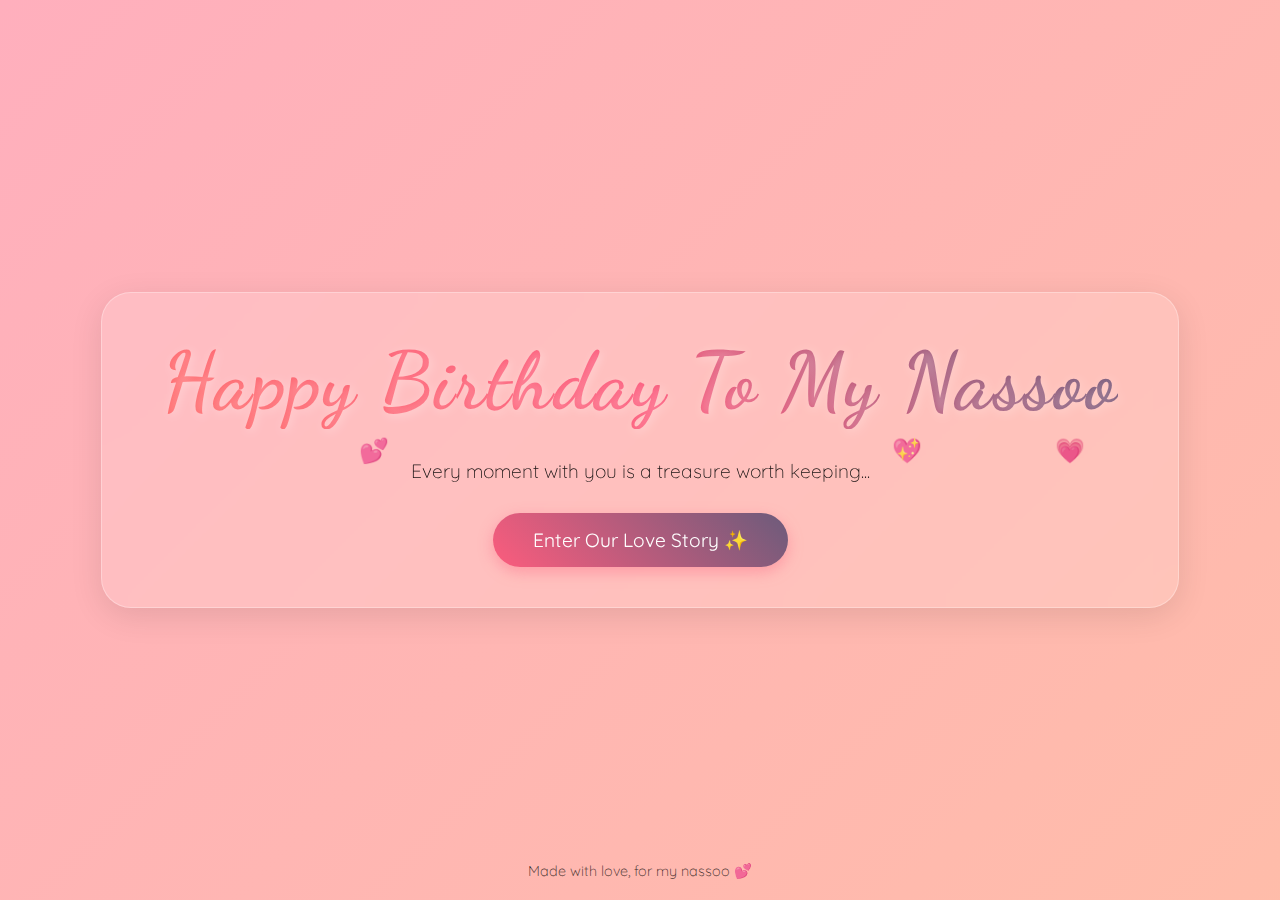
<file: index.html>
<!DOCTYPE html>
<html lang="en">
<link rel="icon" type="ass/png" href="/assets/favicon.png"/>
<link rel="icon" type="image/png" href="assets/favicon.png"/>
<head>
    <meta charset="UTF-8">
    <meta name="viewport" content="width=device-width, initial-scale=1.0">
    <title>Our Love Gallery</title>
    <style>
        @import url('https://fonts.googleapis.com/css2?family=Dancing+Script:wght@700&family=Quicksand:wght@300;400;500&display=swap');

        * {
            margin: 0;
            padding: 0;
            box-sizing: border-box;
        }

        body {
            min-height: 100vh;
            display: flex;
            justify-content: center;
            align-items: center;
            background: linear-gradient(135deg, #ffafbd, #ffc3a0, #ffdde1);
            background-size: 300% 300%;
            animation: gradient 15s ease infinite;
            font-family: 'Quicksand', sans-serif;
            overflow: hidden;
            position: relative;
            transition: background 0.5s ease;
        }

        .glass-container {
            background: rgba(255, 255, 255, 0.15);
            backdrop-filter: blur(10px);
            border-radius: 30px;
            padding: 40px 60px;
            border: 1px solid rgba(255, 255, 255, 0.3);
            box-shadow: 0 8px 32px rgba(0, 0, 0, 0.1);
            text-align: center;
            animation: float 6s ease-in-out infinite;
        }

        h1 {
            font-family: 'Dancing Script', cursive;
            font-size: 5em;
            background: linear-gradient(45deg, #ff6b6b, #fc5c7d, #6c5b7b);
            -webkit-background-clip: text;
            background-clip: text;
            color: transparent;
            text-shadow: 2px 2px 10px rgba(255, 255, 255, 0.3);
            margin-bottom: 30px;
            letter-spacing: 2px;
        }

        .btn-container {
            display: flex;
            gap: 20px;
            justify-content: center;
        }

        .btn {
            font-family: 'Quicksand', sans-serif;
            padding: 15px 40px;
            font-size: 1.2em;
            background: linear-gradient(45deg, #fc5c7d, #6c5b7b);
            color: white;
            border: none;
            border-radius: 50px;
            cursor: pointer;
            transition: all 0.5s ease;
            box-shadow: 0 5px 15px rgba(252, 92, 125, 0.4);
            position: relative;
            overflow: hidden;
        }

        .color-btn {
            background: linear-gradient(45deg, #ff6b6b, #fc5c7d);
        }

        .btn:hover {
            transform: translateY(-3px);
            box-shadow: 0 8px 20px rgba(252, 92, 125, 0.6);
        }

        .btn::before {
            content: '';
            position: absolute;
            top: 0;
            left: -100%;
            width: 100%;
            height: 100%;
            background: linear-gradient(
                120deg,
                transparent,
                rgba(255, 255, 255, 0.3),
                transparent
            );
            transition: 0.5s;
        }

        .btn:hover::before {
            left: 100%;
        }

        .heart {
            position: absolute;
            font-size: 1.5rem;
            pointer-events: none;
            animation: floatHeart linear forwards;
            opacity: 0.8;
        }

        @keyframes gradient {
            0% { background-position: 0% 50%; }
            50% { background-position: 100% 50%; }
            100% { background-position: 0% 50%; }
        }

        @keyframes float {
            0% { transform: translateY(0px); }
            50% { transform: translateY(-20px); }
            100% { transform: translateY(0px); }
        }

        @keyframes floatHeart {
            0% {
                transform: translateY(100vh) translateX(0) rotate(0deg);
                opacity: 0;
            }
            20% {
                opacity: 0.6;
            }
            100% {
                transform: translateY(-100vh) translateX(100px) rotate(360deg);
                opacity: 0;
            }
        }

        .subtitle {
            color: black;
            font-size: 1.2em;
            margin-bottom: 30px;
            font-weight: 300;
            opacity: 0.9;
        }

        .love-msg {
            position: absolute;
            bottom: 20px;
            font-size: 0.9em;
            color: black;
            opacity: 0.8;
            font-weight: 300;
        }

        .page-transition {
            position: fixed;
            top: 0;
            left: 0;
            width: 100%;
            height: 100%;
            background: white;
            opacity: 0;
            pointer-events: none;
            transition: opacity 1s ease;
            z-index: 1000;
        }
    </style>
</head>
<body>
    <div class="page-transition"></div>
    <div class="glass-container">
        <h1>Happy Birthday To My Nassoo </h1>
        <p class="subtitle">Every moment with you is a treasure worth keeping...</p>
        <div class="btn-container">
            <button class="btn" id="loveStoryBtn" >Enter Our Love Story ✨</button>
        </div>
    </div>
    <p class="love-msg">Made with love, for my nassoo 💕</p>

    <script>
        const heartEmojis = ['💗', '💖', '💝', '💕', '✨','🎊'];
        const gradients = [
            'linear-gradient(135deg, #ffafbd, #ffc3a0, #ffdde1)',
            'linear-gradient(135deg, #e0c3fc, #8ec5fc, #c2e9fb)',
            'linear-gradient(135deg, #ff9a9e, #fad0c4, #fad0c4)',
            'linear-gradient(135deg, #a18cd1, #fbc2eb, #fad0c4)',
            'linear-gradient(135deg, #ffecd2, #fcb69f, #fad0c4)',
        ];

        let currentGradient = 0;

        function createHeart() {
            const heart = document.createElement('div');
            heart.classList.add('heart');
            heart.style.left = Math.random() * 100 + 'vw';
            heart.style.animationDuration = Math.random() * 5 + 3 + 's';
            heart.innerHTML = heartEmojis[Math.floor(Math.random() * heartEmojis.length)];
            document.body.appendChild(heart);

            heart.addEventListener('animationend', () => {
                heart.remove();
            });
        }

        setInterval(createHeart, 200);

        document.getElementById('loveStoryBtn').addEventListener('click', () => {
            const transition = document.querySelector('.page-transition');
            transition.style.opacity = '1';
            setTimeout(() => {
                window.location.href = 'home.html';
            }, 1000);
        });
    </script>
</body>
</html>
</file>
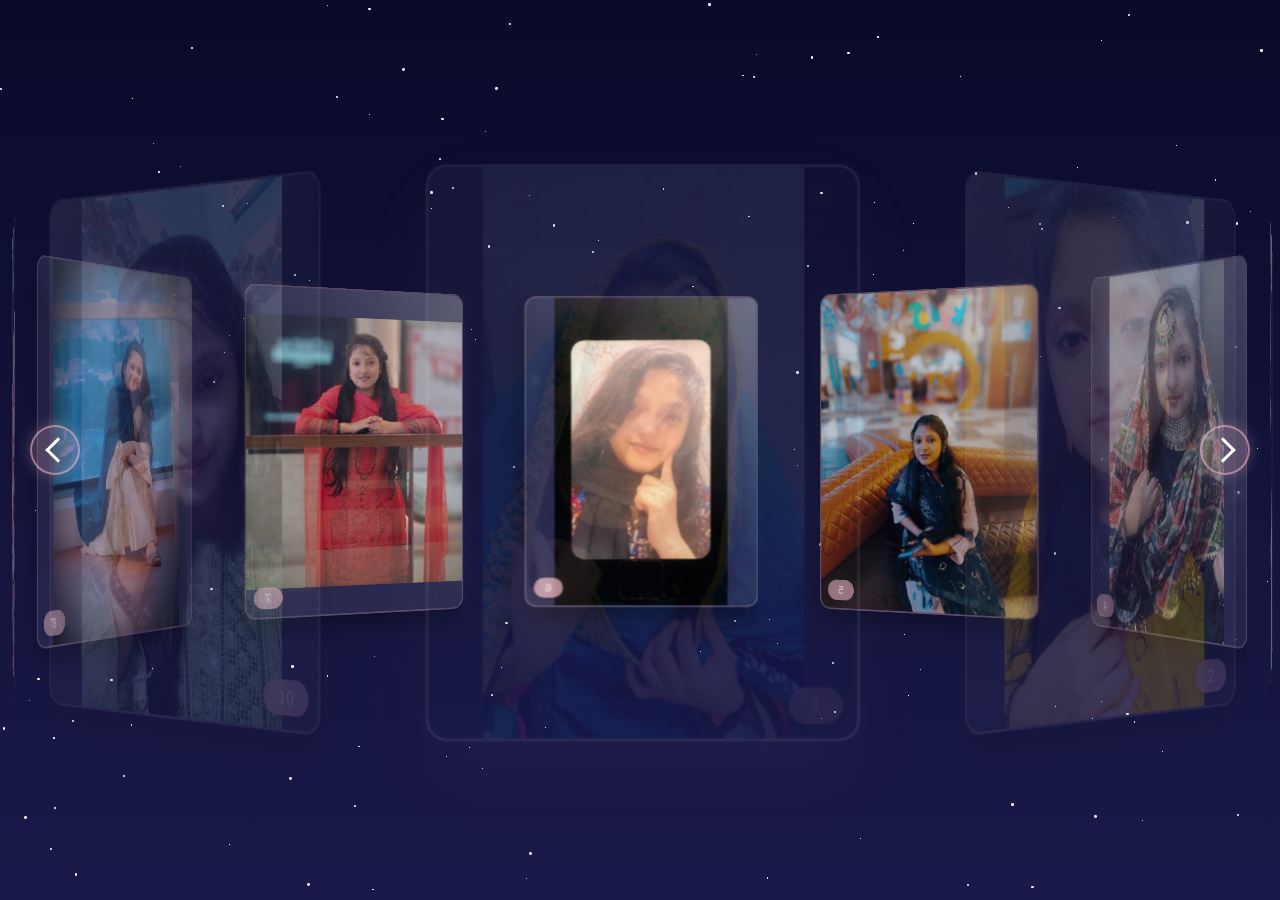
<file: gallery.html>
<!-- <!DOCTYPE html>
<html>
<head>
    <meta name="viewport" content="width=device-width, initial-scale=1.0">
    <style>
        body {
            margin: 0;
            padding: 0;
            min-height: 100vh;
            background: linear-gradient(to bottom, #0a0a2a, #1a1a4a);
            display: flex;
            justify-content: center;
            align-items: center;
            overflow: hidden;
            font-family: 'Arial', sans-serif;
        }

        .stars {
            position: fixed;
            top: 0;
            left: 0;
            width: 100%;
            height: 100%;
            pointer-events: none;
        }

        .star {
            position: absolute;
            background: white;
            border-radius: 50%;
            animation: twinkle 1.5s infinite ease-in-out;
        }

        @keyframes twinkle {
            0%, 100% { opacity: 0.3; }
            50% { opacity: 1; }
        }

        .gallery-container {
            position: fixed;
            top: 50%;
            left: 50%;
            transform: translate(-50%, -50%);
            width: 100vw;
            height: 100vh;
            display: flex;
            justify-content: center;
            align-items: center;
            perspective: 1000px;
        }

        .gallery {
            position: relative;
            width: 300px;
            height: 400px;
            transform-style: preserve-3d;
            transition: transform 0.5s ease-out;
        }

        .card {
            position: absolute;
            width: 300px;
            height: 400px;
            background: rgba(255, 255, 255, 0.1);
            border-radius: 15px;
            backdrop-filter: blur(5px);
            border: 2px solid rgba(255, 192, 203, 0.3);
            transition: all 0.5s ease-out;
            cursor: pointer;
            overflow: hidden;
            transform-origin: center center;
        }

        @media (max-width: 768px) {
            .gallery, .card {
                width: 240px;
                height: 320px;
            }
        }

        @media (max-width: 480px) {
            .gallery, .card {
                width: 200px;
                height: 280px;
            }
        }

        .card img {
            width: 100%;
            height: 100%;
            object-fit: cover;
        }

        .card.active {
            transform: scale(1.1) translateZ(100px);
            box-shadow: 0 0 30px rgba(255, 192, 203, 0.5);
            z-index: 10;
            border: 2px solid rgba(255, 192, 203, 0.8);
        }

        .number {
            position: absolute;
            bottom: 10px;
            right: 10px;
            background: rgba(255, 192, 203, 0.7);
            color: white;
            padding: 5px 10px;
            border-radius: 15px;
            font-size: 14px;
        }
    </style>
</head>
<body>
    <div class="stars"></div>
    <div class="gallery-container">
        <div class="gallery"></div>
    </div>

    <script>
        // Create stars
        function createStars() {
            const starsContainer = document.querySelector('.stars');
            for (let i = 0; i < 200; i++) {
                const star = document.createElement('div');
                star.className = 'star';
                star.style.width = Math.random() * 3 + 'px';
                star.style.height = star.style.width;
                star.style.left = Math.random() * 100 + '%';
                star.style.top = Math.random() * 100 + '%';
                star.style.animationDelay = Math.random() * 2 + 's';
                starsContainer.appendChild(star);
            }
        }

        // Create gallery
        function createGallery() {
            const gallery = document.querySelector('.gallery');
            const totalCards = 10;
            const radius = window.innerWidth < 768 ? 400 : 600; // Reduced radius for better centering
            let currentAngle = 0;
            let isDragging = false;
            let startX = 0;
            let currentX = 0;

            // Create cards
            for (let i = 0; i < totalCards; i++) {
                const card = document.createElement('div');
                card.className = 'card';
                card.innerHTML = `
                    <img src="/api/placeholder/300/400" alt="Romantic photo ${i + 1}">
                    <div class="number">${i + 1}</div>
                `;
                gallery.appendChild(card);
            }

            function updateCards() {
                const cards = document.querySelectorAll('.card');
                cards.forEach((card, index) => {
                    const angle = (currentAngle + (index * (360 / totalCards))) * (Math.PI / 180);
                    const x = Math.sin(angle) * radius;
                    const z = Math.cos(angle) * radius;
                    
                    card.style.transform = `translate3d(${x}px, 0, ${z}px)`;
                    
                    // Determine which card is in front
                    const normalizedAngle = ((currentAngle + (index * (360 / totalCards))) % 360 + 360) % 360;
                    if (normalizedAngle > 350 || normalizedAngle < 10) {
                        card.classList.add('active');
                    } else {
                        card.classList.remove('active');
                    }

                    // Adjust opacity based on position
                    const opacity = Math.max(0.2, 1 - Math.abs(normalizedAngle - 180) / 180);
                    card.style.opacity = opacity;
                });
            }

            // Event listeners for mouse/touch interaction
            gallery.addEventListener('mousedown', (e) => {
                isDragging = true;
                startX = e.clientX;
                currentX = currentAngle;
                gallery.style.cursor = 'grabbing';
            });

            window.addEventListener('mousemove', (e) => {
                if (!isDragging) return;
                const diff = (e.clientX - startX) * 0.5;
                currentAngle = currentX + diff;
                updateCards();
            });

            window.addEventListener('mouseup', () => {
                isDragging = false;
                gallery.style.cursor = 'grab';
            });

            // Touch events
            gallery.addEventListener('touchstart', (e) => {
                isDragging = true;
                startX = e.touches[0].clientX;
                currentX = currentAngle;
                e.preventDefault();
            });

            window.addEventListener('touchmove', (e) => {
                if (!isDragging) return;
                const diff = (e.touches[0].clientX - startX) * 0.5;
                currentAngle = currentX + diff;
                updateCards();
                e.preventDefault();
            }, { passive: false });

            window.addEventListener('touchend', () => {
                isDragging = false;
            });

            // Mouse wheel support
            window.addEventListener('wheel', (e) => {
                currentAngle += e.deltaX * 0.1 || e.deltaY * 0.1;
                updateCards();
            });

            // Initial update
            updateCards();

            // Handle window resize
            window.addEventListener('resize', () => {
                const newRadius = window.innerWidth < 768 ? 400 : 600;
                radius = newRadius;
                updateCards();
            });
        }

        // Initialize
        createStars();
        createGallery();
    </script>
</body>
</html> -->



<!DOCTYPE html>
<html>
<link rel="icon" type="ass/png" href="/assets/favicon.png"/>
<link rel="icon" type="image/png" href="assets/favicon.png"/>
<head>
    <meta name="viewport" content="width=device-width, initial-scale=1.0">
    <style>
        body {
            margin: 0;
            padding: 0;
            min-height: 100vh;
            background: linear-gradient(to bottom, #0a0a2a, #1a1a4a);
            display: flex;
            justify-content: center;
            align-items: center;
            overflow: hidden;
            font-family: 'Arial', sans-serif;
        }
        .nav-button {
            position: fixed;
            top: 50%;
            transform: translateY(-50%);
            width: 50px;
            height: 50px;
            background: rgba(255, 192, 203, 0.2);
            border: 2px solid rgba(255, 192, 203, 0.5);
            border-radius: 50%;
            cursor: pointer;
            display: flex;
            align-items: center;
            justify-content: center;
            color: white;
            font-size: 24px;
            transition: all 0.3s ease;
            z-index: 1000;
            box-shadow: 0 0 15px rgba(255, 192, 203, 0.3);
        }

        .nav-button:hover {
            background: rgba(255, 192, 203, 0.4);
            box-shadow: 
                0 0 20px rgba(255, 192, 203, 0.5),
                0 0 40px rgba(255, 192, 203, 0.3);
        }

        .nav-button.prev {
            left: 30px;
        }

        .nav-button.next {
            right: 30px;
        }

        .nav-button::before {
            content: '';
            position: absolute;
            width: 15px;
            height: 15px;
            border-top: 3px solid white;
            border-right: 3px solid white;
            transition: all 0.3s ease;
        }

        .nav-button.prev::before {
            transform: rotate(-135deg);
            margin-left: 5px;
        }

        .nav-button.next::before {
            transform: rotate(45deg);
            margin-right: 5px;
        }

        .nav-button:active {
            transform: translateY(-50%) scale(0.95);
        }

        .nav-button.active {
            background: rgba(255, 192, 203, 0.6);
            box-shadow: 
                0 0 30px rgba(255, 192, 203, 0.7),
                0 0 50px rgba(255, 192, 203, 0.4);
        }

        @media (max-width: 768px) {
            .nav-button {
                width: 40px;
                height: 40px;
            }
            .nav-button::before {
                width: 12px;
                height: 12px;
            }
        }


        .spotlight {
            position: fixed;
            top: 0;
            left: 50%;
            width: 400px;
            height: 400px;
            transform: translateX(-50%);
            background: radial-gradient(circle at center, rgba(255,255,255,0.1) 0%, transparent 70%);
            pointer-events: none;
            z-index: 2;
            animation: spotlightPulse 4s infinite;
        }

        @keyframes spotlightPulse {
            0%, 100% { opacity: 0.5; }
            50% { opacity: 0.8; }
        }

        .stars {
            position: fixed;
            top: 0;
            left: 0;
            width: 100%;
            height: 100%;
            pointer-events: none;
        }

        .star {
            position: absolute;
            background: white;
            border-radius: 50%;
            animation: twinkle 1.5s infinite ease-in-out;
        }

        @keyframes twinkle {
            0%, 100% { opacity: 0.3; transform: scale(1); }
            50% { opacity: 1; transform: scale(1.2); }
        }

        .gallery-container {
            position: fixed;
            top: 50%;
            left: 50%;
            transform: translate(-50%, -50%);
            width: 100vw;
            height: 100vh;
            display: flex;
            justify-content: center;
            align-items: center;
            perspective: 2000px;
        }

        .gallery {
            position: relative;
            width: 300px;
            height: 400px;
            transform-style: preserve-3d;
            transition: transform 0.5s ease-out;
        }

        .card {
            position: absolute;
            width: 300px;
            height: 400px;
            background: rgba(255, 255, 255, 0.1);
            border-radius: 15px;
            backdrop-filter: blur(5px);
            border: 2px solid rgba(255, 192, 203, 0.3);
            transition: all 0.6s cubic-bezier(0.4, 0.0, 0.2, 1);
            cursor: pointer;
            overflow: hidden;
            transform-origin: center center;
            box-shadow: 0 10px 30px rgba(0,0,0,0.5);
        }

        .card::before {
            content: '';
            position: absolute;
            top: 0;
            left: 0;
            right: 0;
            bottom: 0;
            background: linear-gradient(135deg, rgba(255,255,255,0.3) 0%, transparent 50%);
            z-index: 2;
            transition: opacity 0.3s;
        }

        .card::after {
            content: '';
            position: absolute;
            top: -100%;
            left: -100%;
            right: -100%;
            bottom: -100%;
            background: radial-gradient(circle at center, rgba(255,255,255,0.8) 0%, transparent 50%);
            opacity: 0;
            transition: opacity 0.3s;
            pointer-events: none;
        }

        .card.active {
            transform: scale(1.2) translateZ(200px);
            box-shadow: 0 20px 60px rgba(255, 192, 203, 0.4);
            border: 2px solid rgba(255, 255, 255, 0.8);
        }

        .card.active::after {
            opacity: 0.1;
        }

        @media (max-width: 768px) {
            .gallery, .card {
                width: 240px;
                height: 320px;
            }
        }

        .card img {
            width: 100%;
            height: 100%;
            object-fit: contain;
            transform: scale(1);
            transition: transform 0.5s;
        }

        .card:hover img {
            transform: scale(1.2);
        }

        .number {
            position: absolute;
            bottom: 10px;
            right: 10px;
            background: rgba(255, 192, 203, 0.7);
            color: white;
            padding: 5px 15px;
            border-radius: 15px;
            font-size: 14px;
            z-index: 3;
            box-shadow: 0 2px 10px rgba(0,0,0,0.3);
            backdrop-filter: blur(5px);
        }

        .ambient-light {
            position: fixed;
            pointer-events: none;
            width: 100%;
            height: 100%;
            background: radial-gradient(
                circle at 50% 0%,
                rgba(255,255,255,0.1) 0%,
                transparent 50%
            );
            z-index: 1;
        }
        
    </style>
</head>
<body>
    <!-- <div class="ambient-light"></div> -->
    <!-- <div class="spotlight"></div> -->
    <div class="stars"></div>
    <button class="nav-button prev" aria-label="Previous"></button>
    <button class="nav-button next" aria-label="Next"></button>
    <div class="gallery-container">
        <div class="gallery"></div>
    </div>

    <script>
        function createStars() {
            const starsContainer = document.querySelector('.stars');
            for (let i = 0; i < 200; i++) {
                const star = document.createElement('div');
                star.className = 'star';
                star.style.width = Math.random() * 3 + 'px';
                star.style.height = star.style.width;
                star.style.left = Math.random() * 100 + '%';
                star.style.top = Math.random() * 100 + '%';
                star.style.animationDelay = Math.random() * 2 + 's';
                starsContainer.appendChild(star);
            }
        }

        function createGallery() {
            const gallery = document.querySelector('.gallery');
            const totalCards = 10;
            const radius = window.innerWidth < 768 ? 400 : 600;
            let currentAngle = 0;
            let isDragging = false;
            let startX = 0;
            let currentX = 0;
            let autoRotateInterval;
            
            const prevButton = document.querySelector('.nav-button.prev');
            const nextButton = document.querySelector('.nav-button.next');
            
            // Array of image URLs
            const imageUrls = [
                'assets/pic1.jpeg',
                'assets/pic4.jpeg',
                'assets/pic13.jpeg',
                'assets/pic18.jpeg',    
                'assets/pic14.jpeg',
                'assets/pic5.jpeg',
                'assets/pic9.jpeg',
                'assets/pic17.jpeg',
                'assets/pic8.jpeg',
                'assets/pic19.jpeg',
                // 'assets/pic11.jpeg',
                // 'assets/pic12.jpeg',
                // 'assets/pic13.jpeg',
                // 'assets/pic14.jpeg',
                // 'assets/pic15.jpeg',
                // 'assets/pic16.jpeg',
                // 'assets/pic17.jpeg',
                // 'assets/pic18.jpeg',
                // 'assets/pic19.jpeg',
                // 'assets/pic20.jpeg',
            ];
            
            // Create cards...
            for (let i = 0; i < totalCards; i++) {
                const card = document.createElement('div');
                card.className = 'card';
                card.innerHTML = `
                    <img src="${imageUrls[i]}" alt="Romantic photo ${i + 1}">
                    <div class="number">${i + 1}</div>
                `;
                gallery.appendChild(card);
            }

            function rotateGallery(direction) {
                clearInterval(autoRotateInterval);
                currentAngle += direction * 36; // 360 / 10 cards = 36 degrees per card
                updateCards();
            }

            // Navigation button click handlers
            prevButton.addEventListener('click', () => rotateGallery(1));
            nextButton.addEventListener('click', () => rotateGallery(-1));

            function updateCards(extraRotation = 0) {
                const cards = document.querySelectorAll('.card');
                cards.forEach((card, index) => {
                    const angle = (currentAngle + extraRotation + (index * (360 / totalCards))) * (Math.PI / 180);
                    const x = Math.sin(angle) * radius;
                    const z = Math.cos(angle) * radius;
                    const rotateY = angle * (180 / Math.PI);
                    
                    card.style.transform = `translate3d(${x}px, 0, ${z}px) rotateY(${rotateY}deg)`;
                    
                    const normalizedAngle = ((currentAngle + extraRotation + (index * (360 / totalCards))) % 360 + 360) % 360;
                    if (normalizedAngle > 350 || normalizedAngle < 10) {
                        card.classList.add('active');
                    } else {
                        card.classList.remove('active');
                    }

                    const opacity = Math.max(0.1, 1 - Math.abs(normalizedAngle - 180) / 180);
                    card.style.opacity = opacity;
                });
            }

            // Mouse and touch event handlers
            gallery.addEventListener('mousedown', (e) => {
                isDragging = true;
                startX = e.clientX;
                currentX = currentAngle;
                gallery.style.cursor = 'grabbing';
                clearInterval(autoRotateInterval);
            });

            window.addEventListener('mousemove', (e) => {
                if (!isDragging) return;
                const diff = (e.clientX - startX) * 0.5;
                currentAngle = currentX + diff;
                updateCards();

                // Light up the appropriate button based on drag direction
                const dragDirection = e.movementX;
                prevButton.classList.toggle('active', dragDirection < 0);
                nextButton.classList.toggle('active', dragDirection > 0);
            });

            window.addEventListener('mouseup', () => {
                isDragging = false;
                gallery.style.cursor = 'grab';
                prevButton.classList.remove('active');
                nextButton.classList.remove('active');
            });

            // Touch events
            gallery.addEventListener('touchstart', (e) => {
                isDragging = true;
                startX = e.touches[0].clientX;
                currentX = currentAngle;
                clearInterval(autoRotateInterval);
                e.preventDefault();
            });

            window.addEventListener('touchmove', (e) => {
                if (!isDragging) return;
                const diff = (e.touches[0].clientX - startX) * 0.5;
                currentAngle = currentX + diff;
                updateCards();
                
                // Light up the appropriate button based on touch direction
                const touchDirection = e.touches[0].clientX - startX;
                prevButton.classList.toggle('active', touchDirection < 0);
                nextButton.classList.toggle('active', touchDirection > 0);
                
                e.preventDefault();
            }, { passive: false });

            window.addEventListener('touchend', () => {
                isDragging = false;
                prevButton.classList.remove('active');
                nextButton.classList.remove('active');
            });

            // Mouse wheel handler
            window.addEventListener('wheel', (e) => {
                clearInterval(autoRotateInterval);
                const delta = e.deltaX * 0.1 || e.deltaY * 0.1;
                currentAngle += delta;
                updateCards();
                
                // Light up the appropriate button based on wheel direction
                prevButton.classList.toggle('active', delta > 0);
                nextButton.classList.toggle('active', delta < 0);
            });

            // Initial update
            updateCards();
        }

        // Initialize
        createStars();
        createGallery();
    </script>
</body>
</html>
</file>
